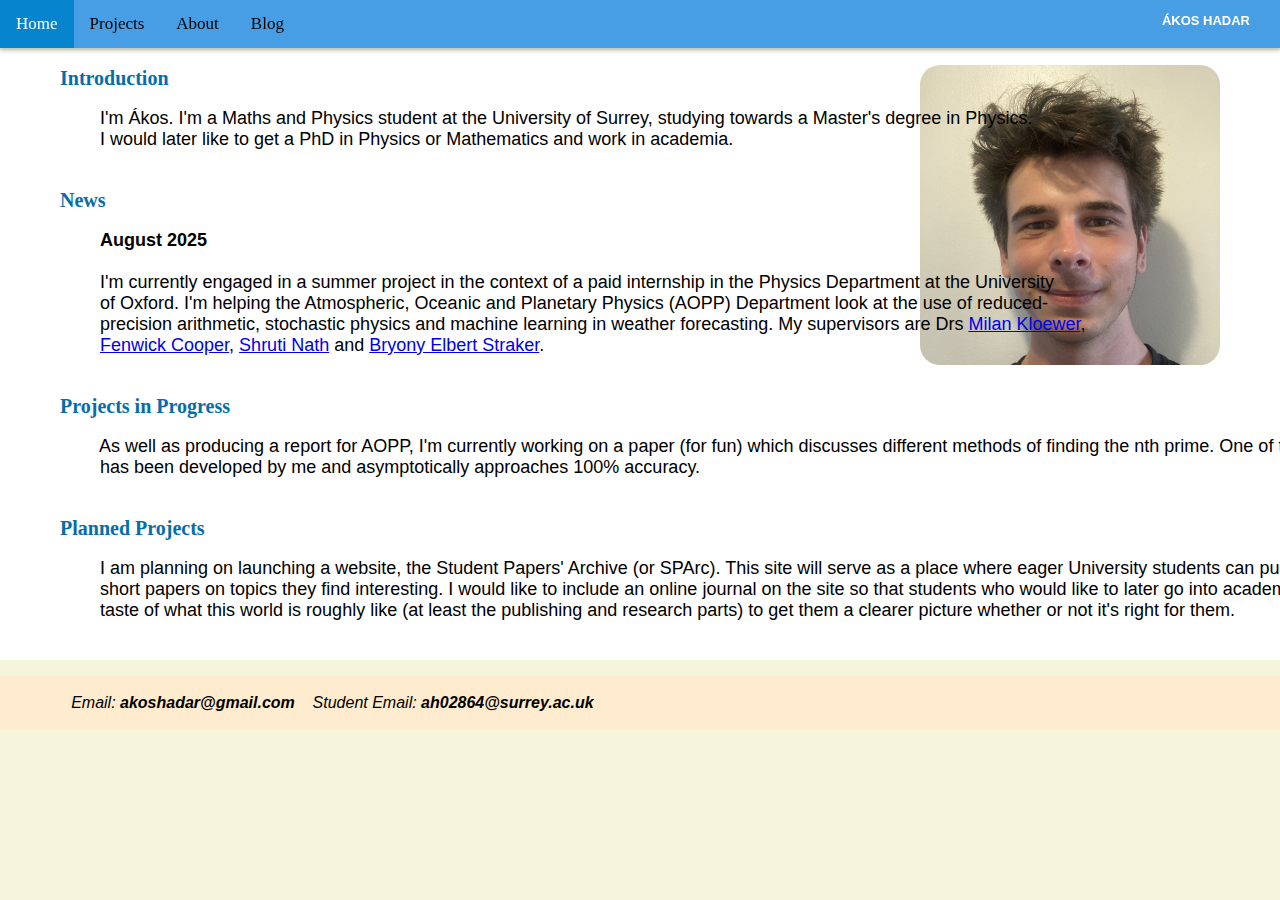
<file: index.html>
<!DOCTYPE html>
<html>
    <head>
        <link rel="stylesheet" href="style.css">
    </head>
    <body>

        <nav class="topnav">
            <a class="active" href="#home">Home</a>
            <a href="projects.html">Projects</a>
            <a href="about.html">About</a>
            <a href="blog.html">Blog</a>
            <p class="topnavtext"><b>ÁKOS HADAR</b></p>

        </nav>

        <div class = "home_main">
            <img class="home_akospicture" src="IMG-0764.jpg" style="width:300px;height:300px;float:right">
            <section class="intro">
                <h2>
                    Introduction
                </h2>
                <pre>
                    I'm Ákos. I'm a Maths and Physics student at the University of Surrey, studying towards a Master's degree in Physics.
                    I would later like to get a PhD in Physics or Mathematics and work in academia.
                </pre>
            </section>

            <section class="news">
                <h2>
                    News
                </h2>
                <pre>
                    <b>August 2025</b>
                    
                    I'm currently engaged in a summer project in the context of a paid internship in the Physics Department at the University
                    of Oxford. I'm helping the Atmospheric, Oceanic and Planetary Physics (AOPP) Department look at the use of reduced-
                    precision arithmetic, stochastic physics and machine learning in weather forecasting. My supervisors are Drs <a href="https://www.physics.ox.ac.uk/our-people/kloewer" target="_blank">Milan Kloewer</a>,
                    <a href="https://www.physics.ox.ac.uk/our-people/cooperf" target="_blank">Fenwick Cooper</a>, <a href="https://www.physics.ox.ac.uk/our-people/nath" target="_blank">Shruti Nath</a> and <a href="https://www.physics.ox.ac.uk/our-people/elbertb" target="_blank">Bryony Elbert Straker</a>.
                </pre>
            </section>

            <section class="in_progress_projects">
                <h2>
                    Projects in Progress
                </h2>
                <pre>
                    As well as producing a report for AOPP, I'm currently working on a paper (for fun) which discusses different methods of finding the nth prime. One of these methods 
                    has been developed by me and asymptotically approaches 100% accuracy.
                </pre>
            </section>

            <section class="planned_projects">
                <h2>
                    Planned Projects
                </h2>
                <pre>
                    I am planning on launching a website, the Student Papers' Archive (or SPArc). This site will serve as a place where eager University students can publish articles or 
                    short papers on topics they find interesting. I would like to include an online journal on the site so that students who would like to later go into academia can get a 
                    taste of what this world is roughly like (at least the publishing and research parts) to get them a clearer picture whether or not it's right for them.
                </pre>
            </section>
        </div>

        <footer class="contacts">
            <pre>

                Email: <b>akoshadar@gmail.com</b>    Student Email: <b>ah02864@surrey.ac.uk</b>   
            </pre>
        </footer>
    </body>
</html>
</file>
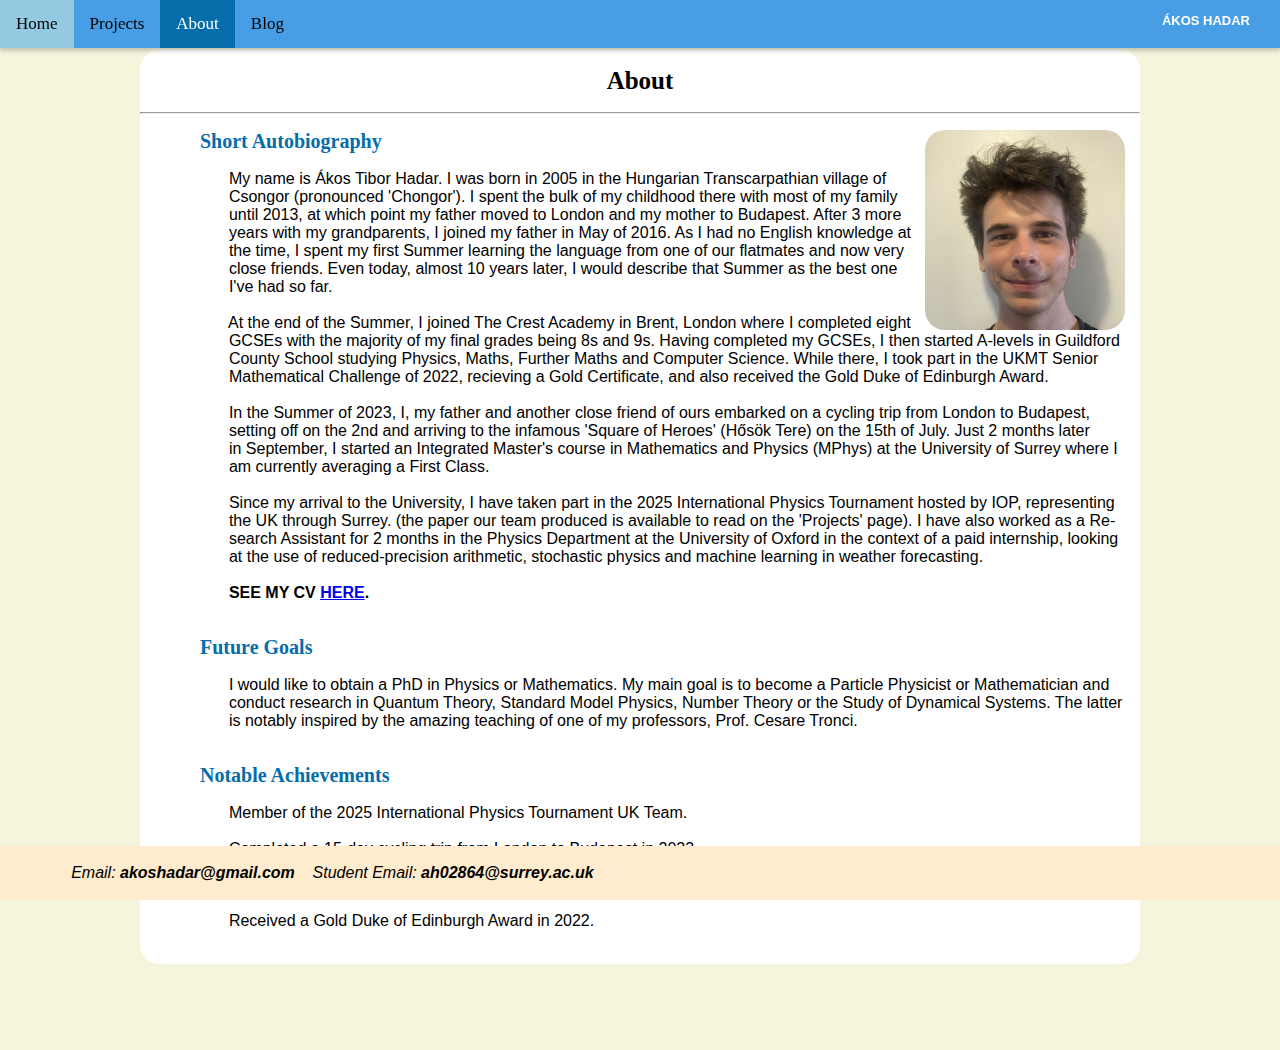
<file: about.html>
<!DOCTYPE html>
<html>
    <head>
        <link rel="stylesheet" href="style.css">
    </head>
    <body>

        <nav class="topnav">
            <a href="index.html">Home</a>
            <a href="projects.html">Projects</a>
            <a class="active" href="about.html">About</a>
            <a href="blog.html">Blog</a>
            <p class="topnavtext"><b>ÁKOS HADAR</b></p>
        </nav>

        <div class = "main">
            <h1>
                About
            </h2>

            <hr>

            <section class="Short Autobiography">
                <img class="akospicture" src="IMG-0764.jpg" style="width:200px;height:200px;float:right">

                <h2>
                    Short Autobiography
                </h2>
                <pre>
                    My name is Ákos Tibor Hadar. I was born in 2005 in the Hungarian Transcarpathian village of 
                    Csongor (pronounced 'Chongor'). I spent the bulk of my childhood there with most of my family 
                    until 2013, at which point my father moved to London and my mother to Budapest. After 3 more 
                    years with my grandparents, I joined my father in May of 2016. As I had no English knowledge at 
                    the time, I spent my first Summer learning the language from one of our flatmates and now very 
                    close friends. Even today, almost 10 years later, I would describe that Summer as the best one 
                    I've had so far. 

                    At the end of the Summer, I joined The Crest Academy in Brent, London where I completed eight 
                    GCSEs with the majority of my final grades being 8s and 9s. Having completed my GCSEs, I then started A-levels in Guildford 
                    County School studying Physics, Maths, Further Maths and Computer Science. While there, I took part in the UKMT Senior 
                    Mathematical Challenge of 2022, recieving a Gold Certificate, and also received the Gold Duke of Edinburgh Award. 

                    In the Summer of 2023, I, my father and another close friend of ours embarked on a cycling trip from London to Budapest, 
                    setting off on the 2nd and arriving to the infamous 'Square of Heroes' (Hősök Tere) on the 15th of July. Just 2 months later 
                    in September, I started an Integrated Master's course in Mathematics and Physics (MPhys) at the University of Surrey where I
                    am currently averaging a First Class. 

                    Since my arrival to the University, I have taken part in the 2025 International Physics Tournament hosted by IOP, representing 
                    the UK through Surrey. (the paper our team produced is available to read on the 'Projects' page). I have also worked as a Re-
                    search Assistant for 2 months in the Physics Department at the University of Oxford in the context of a paid internship, looking 
                    at the use of reduced-precision arithmetic, stochastic physics and machine learning in weather forecasting.

                    <b>SEE MY CV <a href="AkosTiborHadarCV.pdf" target="_blank">HERE</a>.</b>
                </pre>
            </section>

            <section class="Notable Achievements">
                <h2>
                    Future Goals
                </h2>
                <pre>
                    I would like to obtain a PhD in Physics or Mathematics. My main goal is to become a Particle Physicist or Mathematician and 
                    conduct research in Quantum Theory, Standard Model Physics, Number Theory or the Study of Dynamical Systems. The latter 
                    is notably inspired by the amazing teaching of one of my professors, Prof. Cesare Tronci.
                </pre>
            </section>

            <section class="Notable Achievements">
                <h2>
                    Notable Achievements
                </h2>
                <pre>
                    Member of the 2025 International Physics Tournament UK Team.

                    Completed a 15-day cycling trip from London to Budapest in 2023.

                    Received a Gold Certificate in the 2022 UKMT Senior Mathematical Challenge.

                    Received a Gold Duke of Edinburgh Award in 2022.
                </pre>
            </section>
        </div>

        <footer class="contacts">
            <pre>

                Email: <b>akoshadar@gmail.com</b>    Student Email: <b>ah02864@surrey.ac.uk</b>
            </pre>
        </footer>
    </body>
</html>
</file>
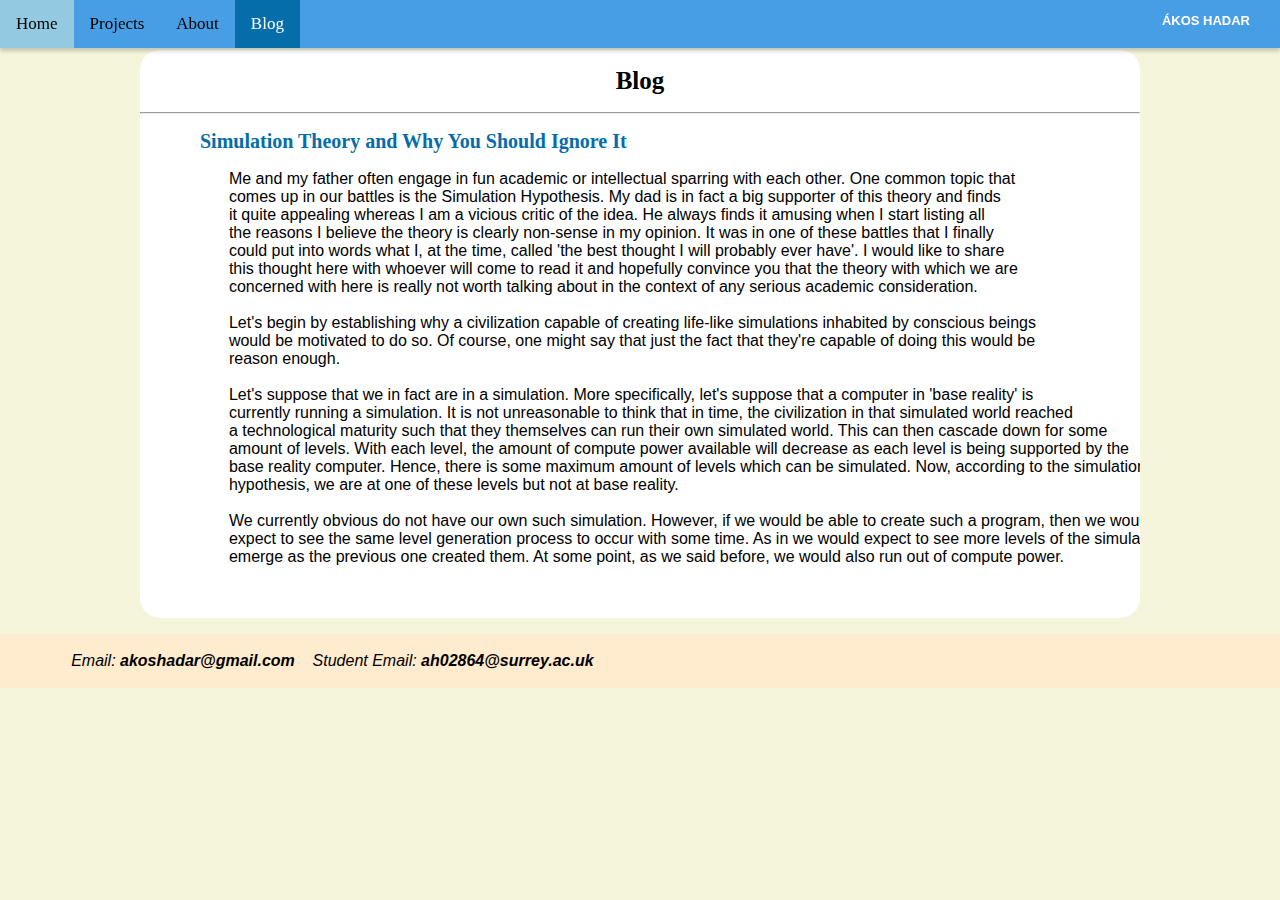
<file: blog.html>
<!DOCTYPE html>
<html>
    <head>
        <link rel="stylesheet" href="style.css">
    </head>
    <body>

        <nav class="topnav">
            <a href="index.html">Home</a>
            <a href="projects.html">Projects</a>
            <a href="about.html">About</a>
            <a class="active" href="blog.html">Blog</a>
            <p class="topnavtext"><b>ÁKOS HADAR</b></p>
        </nav>

        <div class = "main">
            <h1>
                Blog
            </h2>

            <hr>

            <section class="simtheory">
                <h2>
                    Simulation Theory and Why You Should Ignore It
                </h2>
                <pre>
                    Me and my father often engage in fun academic or intellectual sparring with each other. One common topic that
                    comes up in our battles is the Simulation Hypothesis. My dad is in fact a big supporter of this theory and finds 
                    it quite appealing whereas I am a vicious critic of the idea. He always finds it amusing when I start listing all
                    the reasons I believe the theory is clearly non-sense in my opinion. It was in one of these battles that I finally
                    could put into words what I, at the time, called 'the best thought I will probably ever have'. I would like to share
                    this thought here with whoever will come to read it and hopefully convince you that the theory with which we are 
                    concerned with here is really not worth talking about in the context of any serious academic consideration.   

                    Let's begin by establishing why a civilization capable of creating life-like simulations inhabited by conscious beings
                    would be motivated to do so. Of course, one might say that just the fact that they're capable of doing this would be 
                    reason enough.

                    Let's suppose that we in fact are in a simulation. More specifically, let's suppose that a computer in 'base reality' is 
                    currently running a simulation. It is not unreasonable to think that in time, the civilization in that simulated world reached 
                    a technological maturity such that they themselves can run their own simulated world. This can then cascade down for some 
                    amount of levels. With each level, the amount of compute power available will decrease as each level is being supported by the 
                    base reality computer. Hence, there is some maximum amount of levels which can be simulated. Now, according to the simulation 
                    hypothesis, we are at one of these levels but not at base reality. 

                    We currently obvious do not have our own such simulation. However, if we would be able to create such a program, then we would 
                    expect to see the same level generation process to occur with some time. As in we would expect to see more levels of the simulation 
                    emerge as the previous one created them. At some point, as we said before, we would also run out of compute power. 

                </pre>
            </section>
        </div>

        <footer class="contacts">
            <pre>

                Email: <b>akoshadar@gmail.com</b>    Student Email: <b>ah02864@surrey.ac.uk</b>
            </pre>
        </footer>
    </body>
</html>
</file>
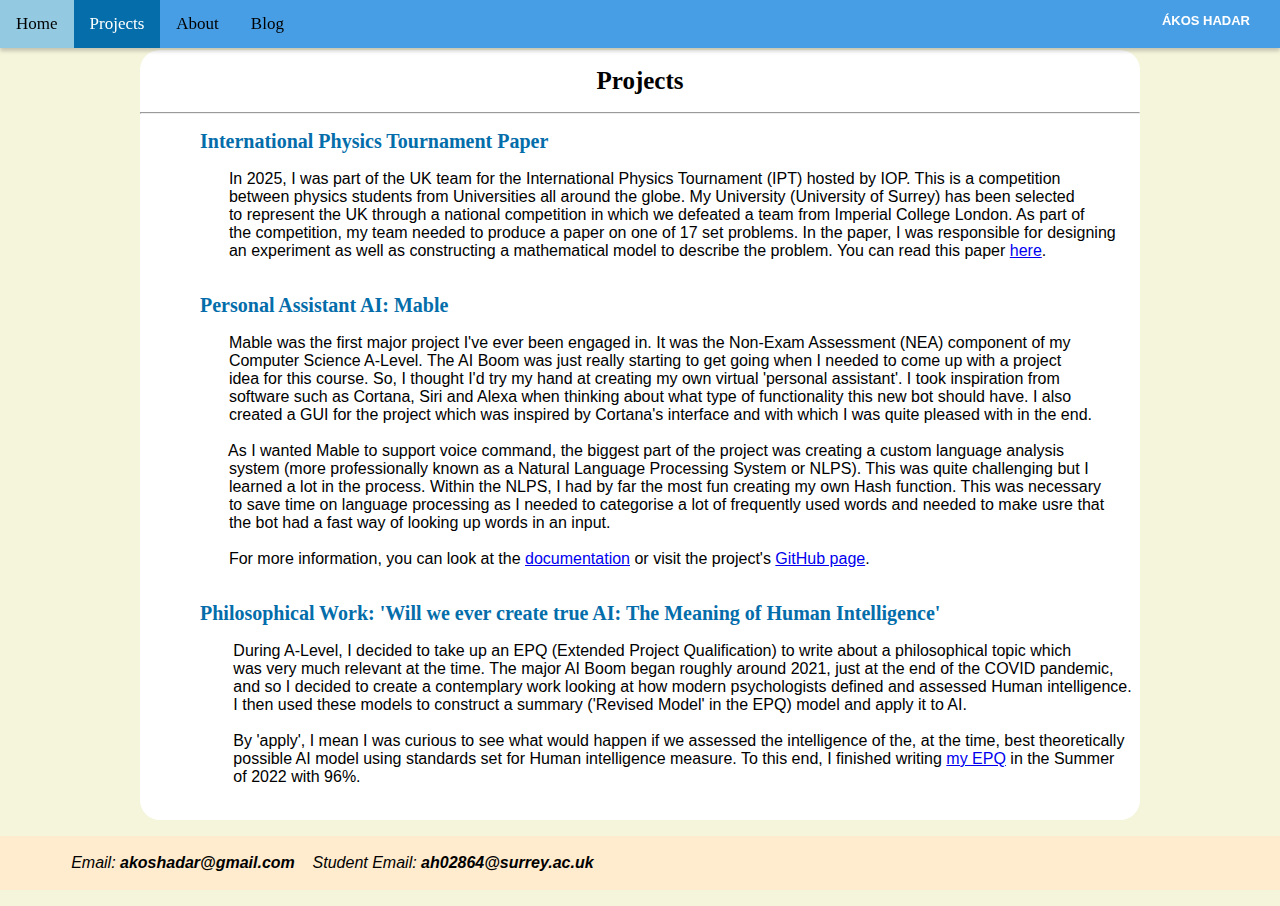
<file: projects.html>
<!DOCTYPE html>
<html>
    <head>
        <link rel="stylesheet" href="style.css">
    </head>
    <body>

        <nav class="topnav">
            <a href="index.html">Home</a>
            <a class="active" href="projects.html">Projects</a>
            <a href="about.html">About</a>
            <a href="blog.html">Blog</a>
            <p class="topnavtext"><b>ÁKOS HADAR</b></p>
        </nav>

        <div class = "main">
            <h1>
                Projects
            </h2>

            <hr>

            <section class="IPT">
                <h2>
                    International Physics Tournament Paper
                </h2>
                <pre>
                    In 2025, I was part of the UK team for the International Physics Tournament (IPT) hosted by IOP. This is a competition 
                    between physics students from Universities all around the globe. My University (University of Surrey) has been selected 
                    to represent the UK through a national competition in which we defeated a team from Imperial College London. As part of 
                    the competition, my team needed to produce a paper on one of 17 set problems. In the paper, I was responsible for designing
                    an experiment as well as constructing a mathematical model to describe the problem. You can read this paper <a href="Optimal_Candle(IPT Paper).pdf" target="_blank">here</a>.
                </pre>
            </section>

            <section class="mable">
                <h2>
                    Personal Assistant AI: Mable
                </h2>
                <pre>
                    Mable was the first major project I've ever been engaged in. It was the Non-Exam Assessment (NEA) component of my
                    Computer Science A-Level. The AI Boom was just really starting to get going when I needed to come up with a project 
                    idea for this course. So, I thought I'd try my hand at creating my own virtual 'personal assistant'. I took inspiration from 
                    software such as Cortana, Siri and Alexa when thinking about what type of functionality this new bot should have. I also 
                    created a GUI for the project which was inspired by Cortana's interface and with which I was quite pleased with in the end.

                    As I wanted Mable to support voice command, the biggest part of the project was creating a custom language analysis 
                    system (more professionally known as a Natural Language Processing System or NLPS). This was quite challenging but I 
                    learned a lot in the process. Within the NLPS, I had by far the most fun creating my own Hash function. This was necessary 
                    to save time on language processing as I needed to categorise a lot of frequently used words and needed to make usre that 
                    the bot had a fast way of looking up words in an input. 

                    For more information, you can look at the <a href="Computer Science NEA Documentation.pdf" target="_blank">documentation</a> or visit the project's <a href="https://github.com/Ak0sTib0r/Mable" target="_blank">GitHub page</a>.
                </pre>
            </section>

            <section class="mable">
                <h2>
                    Philosophical Work: 'Will we ever create true AI: The Meaning of Human Intelligence'
                </h2>
                <pre>
                     During A-Level, I decided to take up an EPQ (Extended Project Qualification) to write about a philosophical topic which
                     was very much relevant at the time. The major AI Boom began roughly around 2021, just at the end of the COVID pandemic,
                     and so I decided to create a contemplary work looking at how modern psychologists defined and assessed Human intelligence.
                     I then used these models to construct a summary ('Revised Model' in the EPQ) model and apply it to AI. 
                     
                     By 'apply', I mean I was curious to see what would happen if we assessed the intelligence of the, at the time, best theoretically
                     possible AI model using standards set for Human intelligence measure. To this end, I finished writing <a href="Akos Hadar EPQ.pdf" target="_blank">my EPQ</a> in the Summer 
                     of 2022 with 96%. 
                </pre>    
            </section>
        
        </div>

        <footer class="contacts">
            <pre>

                Email: <b>akoshadar@gmail.com</b>    Student Email: <b>ah02864@surrey.ac.uk</b>
            </pre>
        </footer>
    </body>
</html>
</file>
<file: style.css>
body {
    margin: 0px;
    background-color:beige;
}

h1 {
    font-size: 25px; 
    font-family: 'Franklin Gothic Medium'; 
    font-style: bold; 
    text-align: center;
}

h2 {
    font-family: 'Franklin Gothic Medium';
    margin-left: 60px;
    text-align: left; 
    font-size: 20px;
    color: #046daa;
    
}

pre {
    font-family:Arial;
}

/* Add a black background color to the top navigation */
.topnav {
    background-color: #489ee5;
    overflow: hidden;
    width: auto;
    margin: 0px;
    padding: 0px;
    position: fixed;
    top: 0px;
    width: 100%;
    box-shadow: 0 3px 4px 0 rgba(0,0,0,.2);
}

/* Style the links inside the navigation bar */
.topnav a {
    float: left;
    color: #000000;
    font-family:'Franklin Gothic Medium';
    text-align: center;
    padding: 14px 16px;
    text-decoration: none;
    font-size: 17px;
}

/* Change the color of links on hover */
.topnav a:hover {
    background-color: #93cae2;
    color: black;
}

/* Add a color to the active/current link */
.topnav a.active {
    background-color: #046daa;
    color: white;
}

.topnav a.active:hover {
    background-color: #0684cd;
    color: white;
}

.main {
    border-radius: 20px;
    overflow: hidden;
    align-self: center;
    background-color: white;
    width: 1000px;
    margin-top: 50px;
    margin-left: auto;
    margin-right: auto;
    height: fit-content;
}

.home_main {
    overflow: hidden;
    align-self: center;
    background-color: white;
    width: auto;
    margin-top: 50px;
    margin-left: auto;
    margin-right: auto;
    height: fit-content;
    font-size: 18px;
}

.contacts {
    background-color: blanchedalmond;
    position: sticky;
    margin-bottom: 0px;
    width: auto;
    height: auto;
    left: 0px;
    bottom: 0px;
    font-style: italic;
}

.akospicture {
    border-radius: 20px;
    margin-right: 15px;
}

.home_akospicture {
    border-radius: 20px;
    margin-right: 60px;
    margin-top: 15px;
}

.topnavtext {
    font-family: Arial;
    font-size: 13px;
    color: white;
    text-align: end;
    margin-right: 30px;
}
</file>
